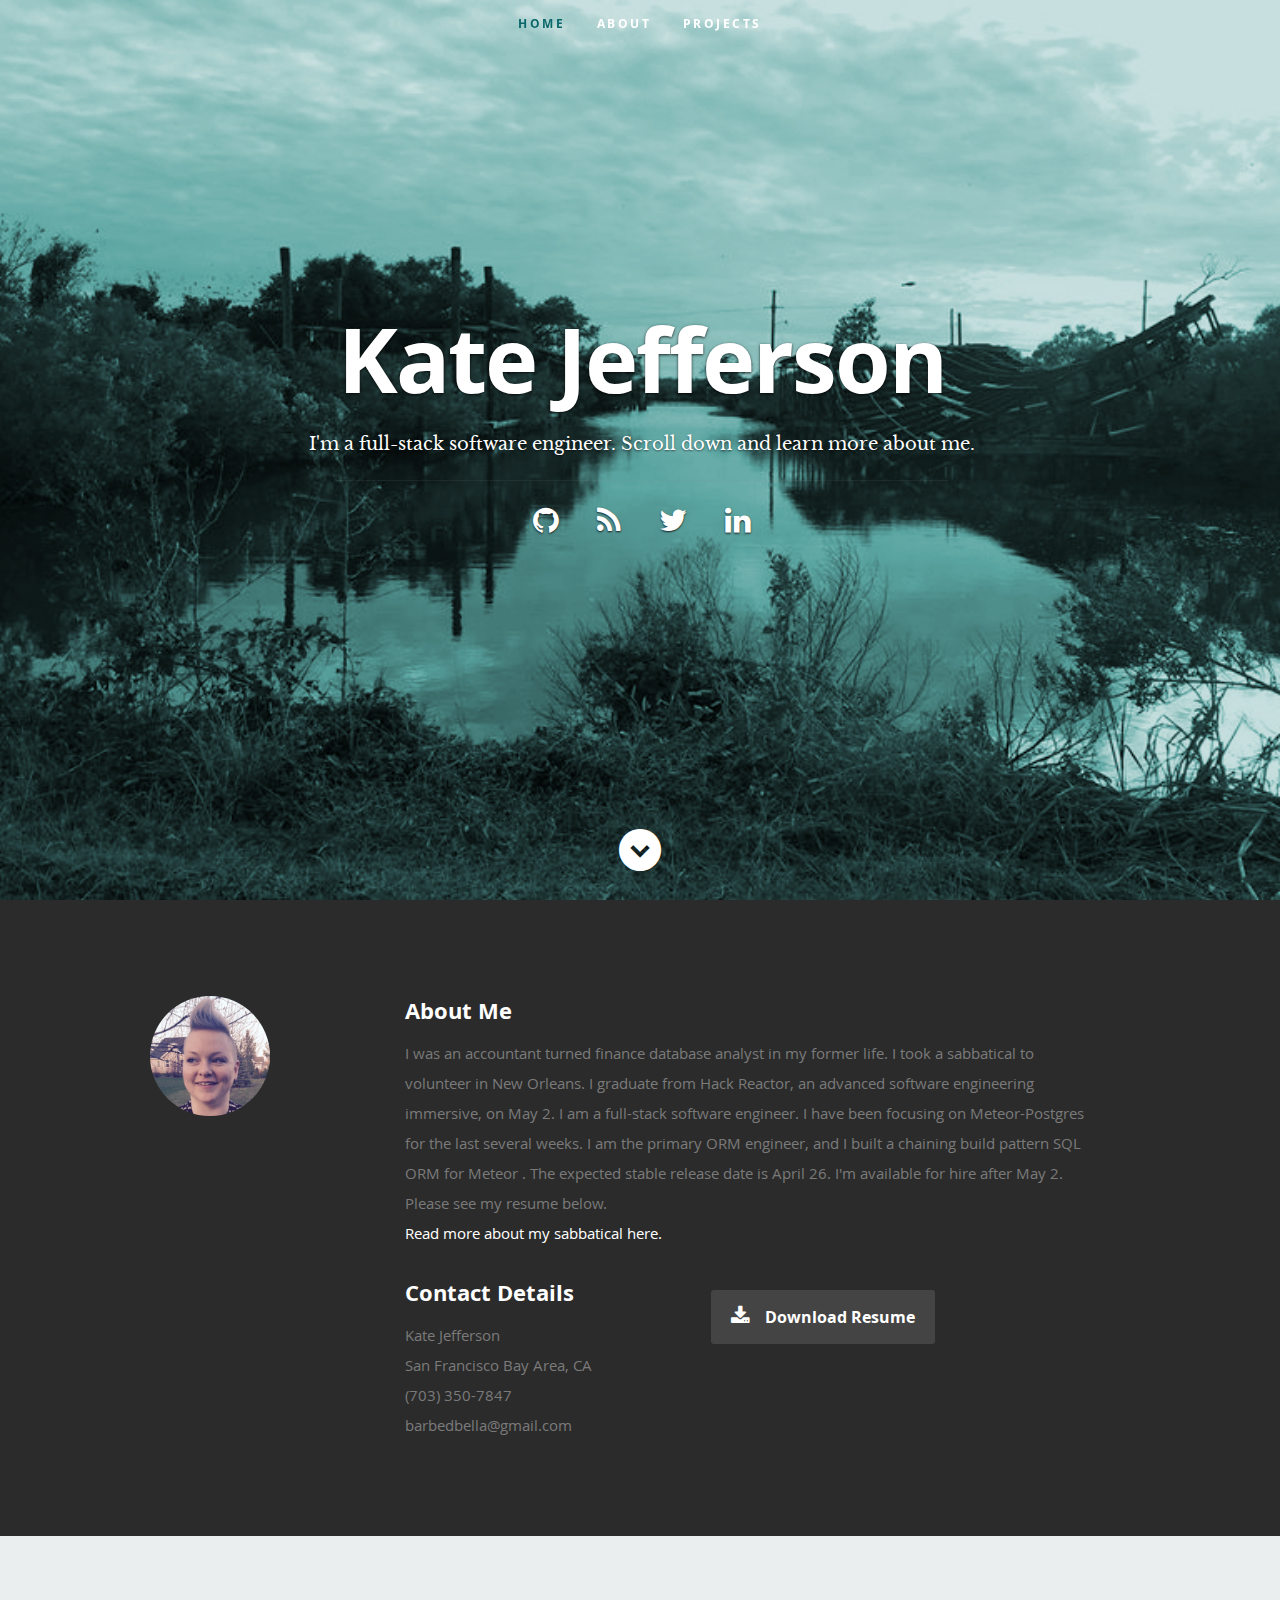
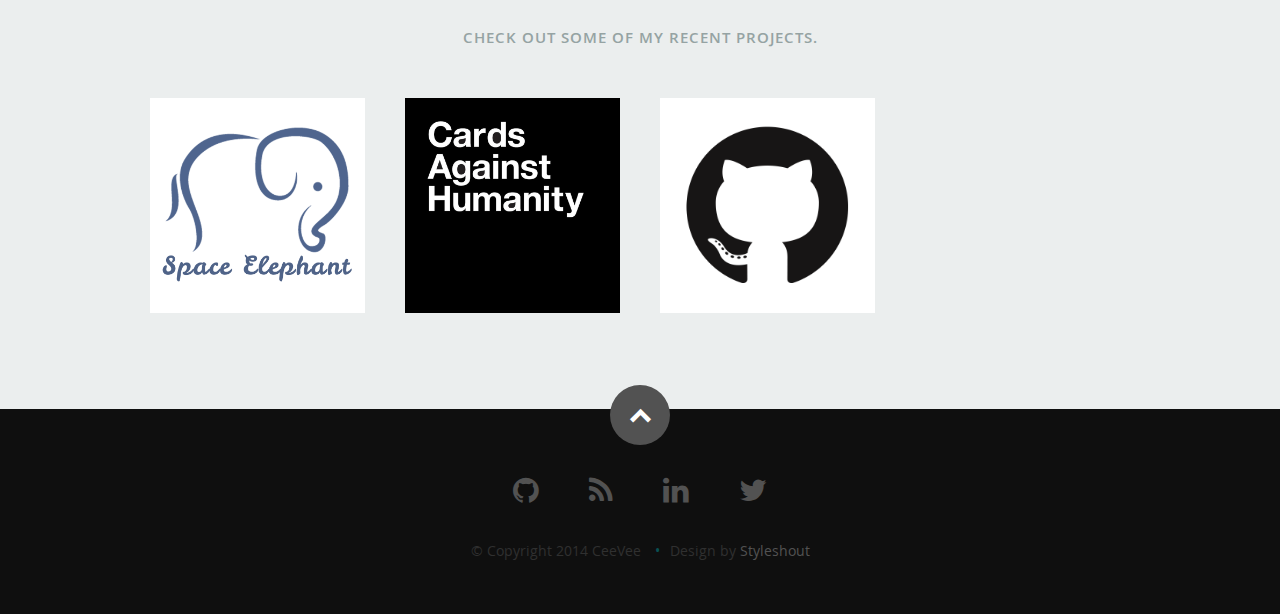
<file: index.html>
<!DOCTYPE html>
<!--[if lt IE 8 ]><html class="no-js ie ie7" lang="en"> <![endif]-->
<!--[if IE 8 ]><html class="no-js ie ie8" lang="en"> <![endif]-->
<!--[if (gte IE 8)|!(IE)]><!--><html class="no-js" lang="en"> <!--<![endif]-->
<head>

   <!--- Basic Page Needs
   ================================================== -->
   <meta charset="utf-8">
	<title>Kate Jefferson</title>
	<meta name="description" content="">
	<meta name="author" content="">

   <!-- Mobile Specific Metas
   ================================================== -->
	<meta name="viewport" content="width=device-width, initial-scale=1, maximum-scale=1">

	<!-- CSS
    ================================================== -->
   <link rel="stylesheet" href="public/css/default.css">
	<link rel="stylesheet" href="public/css/layout.css">
   <link rel="stylesheet" href="public/css/media-queries.css">
   <link rel="stylesheet" href="public/css/magnific-popup.css">

   <!-- Script
   ================================================== -->
	<script src="public/js/modernizr.js"></script>

   <!-- Favicons
	================================================== -->
	<link rel="shortcut icon" href="public/favicon2.ico" >

</head>

<body>

   <!-- Header
   ================================================== -->
   <header id="home">

      <nav id="nav-wrap">

         <a class="mobile-btn" href="#nav-wrap" title="Show navigation">Show navigation</a>
	      <a class="mobile-btn" href="#" title="Hide navigation">Hide navigation</a>

         <ul id="nav" class="nav">
            <li class="current"><a class="smoothscroll" href="#home">Home</a></li>
            <li><a class="smoothscroll" href="#about">About</a></li>
	         <!--<li><a class="smoothscroll" href="#resume">Resume</a></li>-->
            <li><a class="smoothscroll" href="#portfolio">Projects</a></li>
            <!--<li><a class="smoothscroll" href="#testimonials">Testimonials</a></li>-->
            <!--<li><a class="smoothscroll" href="#contact">Contact</a></li>-->
         </ul> <!-- end #nav -->

      </nav> <!-- end #nav-wrap -->

      <div class="row banner">
         <div class="banner-text">
            <h1 class="responsive-headline">Kate Jefferson</h1>
            <h3>I'm a full-stack software engineer. <a class="smoothscroll" href="#about">Scroll down</a>
            and learn more <a class="smoothscroll" href="#about">about me</a>.</h3>
            <hr />
            <ul class="social">
               <li><a href="http://github.com/barbbella" target="_blank"><i class="fa fa-github"></i></a></li>
               <li><a href="http://barbbellajs.com/" target="_blank"><i class="fa fa-rss"></i></a></li>
               <li><a href="http://www.twitter.com/barbbellajs" target="_blank"><i class="fa fa-twitter"></i></a></li>
               <li><a href="http://linkedin.com/in/barbbella" target="_blank"><i class="fa fa-linkedin"></i></a></li>
            </ul>
         </div>
      </div>

      <p class="scrolldown">
         <a class="smoothscroll" href="#about"><i class="icon-down-circle"></i></a>
      </p>

   </header> <!-- Header End -->


   <!-- About Section
   ================================================== -->
   <section id="about">

      <div class="row">

         <div class="three columns">

            <img class="profile-pic"  src="public/images/headshot.jpg" alt="" />

         </div>

         <div class="nine columns main-col">

            <h2>About Me</h2>

            <p>I was an accountant turned finance database analyst in my former life. I took a sabbatical to volunteer
               in New Orleans. I graduate from Hack Reactor, an advanced software engineering
               immersive, on May 2. I am a full-stack software engineer. I have been focusing on Meteor-Postgres for the
               last several weeks. I am the primary ORM engineer, and I built a chaining build pattern SQL ORM for Meteor
               . The expected stable release date is April 26. I'm available for hire after May 2. Please see my resume below.
               <br>
               <a href="https://barbbellajs.azurewebsites.net/reset/" target="_blank">Read more about my sabbatical here.</a>
            </p>

            <div class="row">

               <div class="columns contact-details">

                  <h2>Contact Details</h2>
                  <p class="address">
						   <span>Kate Jefferson</span><br><span>
                                 <!--1600 Amphitheatre Parkway<br>-->
						         San Francisco Bay Area, CA
                     </span><br>
						   <span>(703) 350-7847</span><br>
                     <span>barbedbella@gmail.com</span>
					   </p>

               </div>

               <div class="columns download">
                  <p>
                     <a href="https://drive.google.com/file/d/0B6ADMAcCdUq7T0ltNURHM2ZxTW8/view?usp=sharing" target="_blank" class="button"><i class="fa fa-download"></i>Download Resume</a>
                  </p>
               </div>

            </div> <!-- end row -->

         </div> <!-- end .main-col -->

      </div>

   </section> <!-- About Section End-->


   <!-- Resume Section
   <!--================================================== &ndash;&gt;-->
   <!--<section id="resume">-->

      <!--&lt;!&ndash; Education-->
      <!------------------------------------------------- &ndash;&gt;-->
      <!--<div class="row education">-->

         <!--<div class="three columns header-col">-->
            <!--<h1><span>Education</span></h1>-->
         <!--</div>-->

         <!--<div class="nine columns main-col">-->

            <!--<div class="row item">-->

               <!--<div class="twelve columns">-->

                  <!--<h3>University of Life</h3>-->
                  <!--<p class="info">Master in Graphic Design <span>&bull;</span> <em class="date">April 2007</em></p>-->

                  <!--<p>-->
                  <!--Lorem ipsum dolor sit amet, consectetuer adipiscing elit. Aenean commodo ligula eget dolor. Aenean massa.-->
                  <!--Cum sociis natoque penatibus et magnis dis parturient montes, nascetur ridiculus mus. Donec quam felis,-->
                  <!--ultricies nec, pellentesque eu, pretium quis, sem. Nulla consequat massa quis enim.-->
                  <!--Donec pede justo, fringilla vel, aliquet nec, vulputate eget, arcu. Nullam dictum felis eu pede mollis pretium.-->
                  <!--</p>-->

               <!--</div>-->

            <!--</div> &lt;!&ndash; item end &ndash;&gt;-->

            <!--<div class="row item">-->

               <!--<div class="twelve columns">-->

                  <!--<h3>School of Cool Designers</h3>-->
                  <!--<p class="info">B.A. Degree in Graphic Design <span>&bull;</span> <em class="date">March 2003</em></p>-->

                  <!--<p>-->
                  <!--This is Photoshop's version  of Lorem Ipsum. Proin gravida nibh vel velit auctor aliquet.-->
                  <!--Aenean sollicitudin, lorem quis bibendum auctor, nisi elit consequat ipsum, nec sagittis sem-->
                  <!--nibh id elit. Duis sed odio sit amet nibh vulputate cursus a sit amet mauris. Morbi accumsan-->
                  <!--ipsum velit. Nam nec tellus a odio tincidunt auctor a ornare odio. Sed non  mauris vitae erat-->
                  <!--</p>-->

               <!--</div>-->

            <!--</div> &lt;!&ndash; item end &ndash;&gt;-->

         <!--</div> &lt;!&ndash; main-col end &ndash;&gt;-->

      <!--</div> &lt;!&ndash; End Education &ndash;&gt;-->


      <!--&lt;!&ndash; Work-->
      <!------------------------------------------------- &ndash;&gt;-->
      <!--<div class="row work">-->

         <!--<div class="three columns header-col">-->
            <!--<h1><span>Work</span></h1>-->
         <!--</div>-->

         <!--<div class="nine columns main-col">-->

            <!--<div class="row item">-->

               <!--<div class="twelve columns">-->

                  <!--<h3>Awesome Design Studio</h3>-->
                  <!--<p class="info">Senior UX Designer <span>&bull;</span> <em class="date">March 2010 - Present</em></p>-->

                  <!--<p>-->
                  <!--Lorem ipsum dolor sit amet, consectetuer adipiscing elit. Aenean commodo ligula eget dolor. Aenean massa.-->
                  <!--Cum sociis natoque penatibus et magnis dis parturient montes, nascetur ridiculus mus. Donec quam felis,-->
                  <!--ultricies nec, pellentesque eu, pretium quis, sem. Nulla consequat massa quis enim.-->
                  <!--Donec pede justo, fringilla vel, aliquet nec, vulputate eget, arcu. Nullam dictum felis eu pede mollis pretium.-->
                  <!--</p>-->

               <!--</div>-->

            <!--</div> &lt;!&ndash; item end &ndash;&gt;-->

            <!--<div class="row item">-->

               <!--<div class="twelve columns">-->

                  <!--<h3>Super Cool Studio</h3>-->
                  <!--<p class="info">UX Designer <span>&bull;</span> <em class="date">March 2007 - February 2010</em></p>-->

                  <!--<p>-->
                  <!--This is Photoshop's version  of Lorem Ipsum. Proin gravida nibh vel velit auctor aliquet.-->
                  <!--Aenean sollicitudin, lorem quis bibendum auctor, nisi elit consequat ipsum, nec sagittis sem-->
                  <!--nibh id elit. Duis sed odio sit amet nibh vulputate cursus a sit amet mauris. Morbi accumsan-->
                  <!--ipsum velit. Nam nec tellus a odio tincidunt auctor a ornare odio. Sed non  mauris vitae erat-->
                  <!--</p>-->

               <!--</div>-->

            <!--</div> &lt;!&ndash; item end &ndash;&gt;-->

         <!--</div> &lt;!&ndash; main-col end &ndash;&gt;-->

      <!--</div> &lt;!&ndash; End Work &ndash;&gt;-->


      <!--&lt;!&ndash; Skills-->
      <!------------------------------------------------- &ndash;&gt;-->
      <!--<div class="row skill">-->

         <!--<div class="three columns header-col">-->
            <!--<h1><span>Skills</span></h1>-->
         <!--</div>-->

         <!--<div class="nine columns main-col">-->

            <!--<p>Sed ut perspiciatis unde omnis iste natus error sit voluptatem accusantium doloremque laudantium, totam rem aperiam,-->
            <!--eaque ipsa quae ab illo inventore veritatis et quasi architecto beatae vitae dicta sunt explicabo. Nemo enim ipsam-->
            <!--voluptatem quia voluptas sit aspernatur aut odit aut fugit, sed quia consequuntur magni dolores eos qui ratione-->
            <!--voluptatem sequi nesciunt.-->
            <!--</p>-->

				<!--<div class="bars">-->

				   <!--<ul class="skills">-->
					   <!--<li><span class="bar-expand photoshop"></span><em>Photoshop</em></li>-->
                  <!--<li><span class="bar-expand illustrator"></span><em>Illustrator</em></li>-->
						<!--<li><span class="bar-expand wordpress"></span><em>Wordpress</em></li>-->
						<!--<li><span class="bar-expand css"></span><em>CSS</em></li>-->
						<!--<li><span class="bar-expand html5"></span><em>HTML5</em></li>-->
                  <!--<li><span class="bar-expand jquery"></span><em>jQuery</em></li>-->
					<!--</ul>-->

				<!--</div>&lt;!&ndash; end skill-bars &ndash;&gt;-->

			<!--</div> &lt;!&ndash; main-col end &ndash;&gt;-->

      <!--</div> &lt;!&ndash; End skills &ndash;&gt;-->

   <!--</section> &lt;!&ndash; Resume Section End&ndash;&gt;-->


   <!-- Portfolio Section
   ================================================== -->
   <section id="portfolio">

      <div class="row">

         <div class="twelve columns collapsed">

            <h1>Check Out Some of My Recent Projects.</h1>

            <!-- portfolio-wrapper -->
            <div id="portfolio-wrapper" class="bgrid-quarters s-bgrid-thirds cf">

               <div class="columns portfolio-item">
                  <div class="item-wrap">

                     <a href="#modal-01" title="">
                        <img alt="" src="public/images/portfolio/elephant-large.png">
                        <div class="overlay">
                           <div class="portfolio-item-meta">
                              <h5>Space Elephant</h5>
                              <p>Primary ORM Engineer</p>
                           </div>
                        </div>
                        <div class="link-icon"><i class="icon-plus"></i></div>
                     </a>

                  </div>
               </div> <!-- item end -->

               <div class="columns portfolio-item">
                  <div class="item-wrap">

                     <a href="#modal-02" title="">
                        <img alt="" src="public/images/portfolio/cards.png">
                        <div class="overlay">
                           <div class="portfolio-item-meta">
          					      <h5>Whiskey & Cake</h5>
                              <p>Product Owner, Back-end Engineer</p>
          					   </div>
                        </div>
                        <div class="link-icon"><i class="icon-plus"></i></div>
                     </a>

                  </div>
          		</div> <!-- item end -->



               <div class="columns portfolio-item">
                  <div class="item-wrap">

                     <a href="#modal-03" title="">
                        <img alt="" src="public/images/portfolio/github.png">
                        <div class="overlay">
                           <div class="portfolio-item-meta">
          					      <h5>Git Insights</h5>
                              <p>Back-end Engineer</p>
          					   </div>
                        </div>
                        <div class="link-icon"><i class="icon-plus"></i></div>
                     </a>

                  </div>
          		</div> <!-- item end -->

               <!--<div class="columns portfolio-item">-->
                  <!--<div class="item-wrap">-->

                     <!--<a href="#modal-04" title="">-->
                        <!--<img alt="" src="images/portfolio/into-the-light.jpg">-->
                        <!--<div class="overlay">-->
                           <!--<div class="portfolio-item-meta">-->
          					      <!--<h5>Into The Light</h5>-->
                              <!--<p>Photography</p>-->
          					   <!--</div>-->
                        <!--</div>-->
                        <!--<div class="link-icon"><i class="icon-plus"></i></div>-->
                     <!--</a>-->

                  <!--</div>-->
          		<!--</div> &lt;!&ndash; item end &ndash;&gt;-->

               <!--<div class="columns portfolio-item">-->
                  <!--<div class="item-wrap">-->

                     <!--<a href="#modal-05" title="">-->
                        <!--<img alt="" src="images/portfolio/farmerboy.jpg">-->
                        <!--<div class="overlay">-->
                           <!--<div class="portfolio-item-meta">-->
          					      <!--<h5>Farmer Boy</h5>-->
                              <!--<p>Branding</p>-->
          					   <!--</div>-->
                        <!--</div>-->
                        <!--<div class="link-icon"><i class="icon-plus"></i></div>-->
                     <!--</a>-->

                  <!--</div>-->
          		<!--</div> &lt;!&ndash; item end &ndash;&gt;-->

               <!--<div class="columns portfolio-item">-->
                  <!--<div class="item-wrap">-->

                     <!--<a href="#modal-06" title="">-->
                        <!--<img alt="" src="images/portfolio/girl.jpg">-->
                        <!--<div class="overlay">-->
                           <!--<div class="portfolio-item-meta">-->
          					      <!--<h5>Girl</h5>-->
                              <!--<p>Photography</p>-->
          					   <!--</div>-->
                        <!--</div>-->
                        <!--<div class="link-icon"><i class="icon-plus"></i></div>-->
                     <!--</a>-->

                  <!--</div>-->
          		<!--</div> &lt;!&ndash; item end &ndash;&gt;-->

               <!--<div class="columns portfolio-item">-->
                  <!--<div class="item-wrap">-->

                     <!--<a href="#modal-07" title="">-->
                        <!--<img alt="" src="images/portfolio/origami.jpg">-->
                        <!--<div class="overlay">-->
                           <!--<div class="portfolio-item-meta">-->
          					      <!--<h5>Origami</h5>-->
                              <!--<p>Illustrration</p>-->
          					   <!--</div>-->
                        <!--</div>-->
                        <!--<div class="link-icon"><i class="icon-plus"></i></div>-->
                     <!--</a>-->

                  <!--</div>-->
          		<!--</div> &lt;!&ndash; item end &ndash;&gt;-->

               <!--<div class="columns portfolio-item">-->
                  <!--<div class="item-wrap">-->

                     <!--<a href="#modal-08" title="">-->
                        <!--<img alt="" src="images/portfolio/retrocam.jpg">-->
                        <!--<div class="overlay">-->
                           <!--<div class="portfolio-item-meta">-->
          					      <!--<h5>Retrocam</h5>-->
                              <!--<p>Web Development</p>-->
          					   <!--</div>-->
                        <!--</div>-->
                        <!--<div class="link-icon"><i class="icon-plus"></i></div>-->
                     <!--</a>-->

                  <!--</div>-->
          		<!--</div>  &lt;!&ndash; item end &ndash;&gt;-->

            <!--</div> &lt;!&ndash; portfolio-wrapper end &ndash;&gt;-->

         </div> <!-- twelve columns end -->


         <!-- Modal Popup
	      --------------------------------------------------------------- -->

         <div id="modal-01" class="popup-modal mfp-hide">

               <img class="scale-with-grid" src="public/images/portfolio/modals/m-elephant-large.png" alt="" />

               <div class="description-box">
                  <h4>Meteor-Postgres</h4>
                  <p>PostgreSQL ORM for Meteor.</p>
                  <span class="categories"><i class="fa fa-tag"></i>sql, meteor</span>
               </div>

               <div class="link-box">
                  <a href="http://www.meteorpostgres.com/" target="_blank">Website</a>
                  <a class="popup-modal-dismiss">Close</a>
               </div>

          </div><!-- modal-01 End -->


         <div id="modal-02" class="popup-modal mfp-hide">

		      <img class="scale-with-grid" src="public/images/portfolio/modals/m-cards.png" alt="" />

		      <div class="description-box">
			      <h4>Cards Against Humanity</h4>
			      <p>Based on the popular Kickstarter classic Cards Against Humanity, this app lets you play the original game with your friends remotely!</p>
               <span class="categories"><i class="fa fa-tag"></i>games, meteor</span>
		      </div>

            <div class="link-box">
               <a href="http://cardsagainstsobriety.azurewebsites.net/" target="_blank">Website</a>
		         <a class="popup-modal-dismiss">Close</a>
            </div>

	      </div><!-- modal-02 End -->


         <div id="modal-03" class="popup-modal mfp-hide">

		      <img class="scale-with-grid" src="public/images/portfolio/modals/m-github.png" alt="" />

		      <div class="description-box">
			      <h4>Git Insights</h4>
			      <p>Visualizer for Git statistics</p>
               <span class="categories"><i class="fa fa-tag"></i>d3, angular, firebase</span>
		      </div>

            <div class="link-box">
               <a href="http://gitinsights.herokuapp.com/" target="_blank">Website</a>
		         <a class="popup-modal-dismiss">Close</a>
            </div>

	      </div><!-- modal-03 End -->

         <!--<div id="modal-04" class="popup-modal mfp-hide">-->

		      <!--<img class="scale-with-grid" src="images/portfolio/modals/m-intothelight.jpg" alt="" />-->

		      <!--<div class="description-box">-->
			      <!--<h4>Into the Light</h4>-->
			      <!--<p>Proin gravida nibh vel velit auctor aliquet. Aenean sollicitudin, lorem quis bibendum auctor, nisi elit consequat ipsum, nec sagittis sem nibh id elit.</p>-->
               <!--<span class="categories"><i class="fa fa-tag"></i>Photography</span>-->
		      <!--</div>-->

            <!--<div class="link-box">-->
               <!--<a href="http://www.behance.net">Details</a>-->
		         <!--<a class="popup-modal-dismiss">Close</a>-->
            <!--</div>-->

	      <!--</div>&lt;!&ndash; modal-04 End &ndash;&gt;-->

         <!--<div id="modal-05" class="popup-modal mfp-hide">-->

		      <!--<img class="scale-with-grid" src="images/portfolio/modals/m-farmerboy.jpg" alt="" />-->

		      <!--<div class="description-box">-->
			      <!--<h4>Farmer Boy</h4>-->
			      <!--<p>Proin gravida nibh vel velit auctor aliquet. Aenean sollicitudin, lorem quis bibendum auctor, nisi elit consequat ipsum, nec sagittis sem nibh id elit.</p>-->
               <!--<span class="categories"><i class="fa fa-tag"></i>Branding, Webdesign</span>-->
		      <!--</div>-->

            <!--<div class="link-box">-->
               <!--<a href="http://www.behance.net">Details</a>-->
		         <!--<a class="popup-modal-dismiss">Close</a>-->
            <!--</div>-->

	      <!--</div>&lt;!&ndash; modal-05 End &ndash;&gt;-->

         <!--<div id="modal-06" class="popup-modal mfp-hide">-->

		      <!--<img class="scale-with-grid" src="images/portfolio/modals/m-girl.jpg" alt="" />-->

		      <!--<div class="description-box">-->
			      <!--<h4>Girl</h4>-->
			      <!--<p>Proin gravida nibh vel velit auctor aliquet. Aenean sollicitudin, lorem quis bibendum auctor, nisi elit consequat ipsum, nec sagittis sem nibh id elit.</p>-->
               <!--<span class="categories"><i class="fa fa-tag"></i>Photography</span>-->
		      <!--</div>-->

            <!--<div class="link-box">-->
               <!--<a href="http://www.behance.net">Details</a>-->
		         <!--<a class="popup-modal-dismiss">Close</a>-->
            <!--</div>-->

	      <!--</div>&lt;!&ndash; modal-06 End &ndash;&gt;-->

         <!--<div id="modal-07" class="popup-modal mfp-hide">-->

		      <!--<img class="scale-with-grid" src="images/portfolio/modals/m-origami.jpg" alt="" />-->

		      <!--<div class="description-box">-->
			      <!--<h4>Origami</h4>-->
			      <!--<p>Proin gravida nibh vel velit auctor aliquet. Aenean sollicitudin, lorem quis bibendum auctor, nisi elit consequat ipsum, nec sagittis sem nibh id elit.</p>-->
               <!--<span class="categories"><i class="fa fa-tag"></i>Branding, Illustration</span>-->
		      <!--</div>-->

            <!--<div class="link-box">-->
               <!--<a href="http://www.behance.net">Details</a>-->
		         <!--<a class="popup-modal-dismiss">Close</a>-->
            <!--</div>-->

	      <!--</div>&lt;!&ndash; modal-07 End &ndash;&gt;-->

         <!--<div id="modal-08" class="popup-modal mfp-hide">-->

		      <!--<img class="scale-with-grid" src="images/portfolio/modals/m-retrocam.jpg" alt="" />-->

		      <!--<div class="description-box">-->
			      <!--<h4>Retrocam</h4>-->
			      <!--<p>Proin gravida nibh vel velit auctor aliquet. Aenean sollicitudin, lorem quis bibendum auctor, nisi elit consequat ipsum, nec sagittis sem nibh id elit.</p>-->
               <!--<span class="categories"><i class="fa fa-tag"></i>Webdesign, Photography</span>-->
		      <!--</div>-->

            <!--<div class="link-box">-->
               <!--<a href="http://www.behance.net">Details</a>-->
		         <!--<a class="popup-modal-dismiss">Close</a>-->
            <!--</div>-->

	      <!--</div>&lt;!&ndash; modal-01 End &ndash;&gt;-->


      </div> <!-- row End -->

   </section> <!-- Portfolio Section End-->

   <!--&lt;!&ndash; Testimonials Section-->
   <!--================================================== &ndash;&gt;-->
   <!--<section id="testimonials">-->

      <!--<div class="text-container">-->

         <!--<div class="row">-->

            <!--<div class="two columns header-col">-->

               <!--<h1><span>Client Testimonials</span></h1>-->

            <!--</div>-->

            <!--<div class="ten columns flex-container">-->

               <!--<div class="flexslider">-->

                  <!--<ul class="slides">-->

                     <!--<li>-->
                        <!--<blockquote>-->
                           <!--<p>Your work is going to fill a large part of your life, and the only way to be truly satisfied is-->
                           <!--to do what you believe is great work. And the only way to do great work is to love what you do.-->
                           <!--If you haven't found it yet, keep looking. Don't settle. As with all matters of the heart, you'll know when you find it.-->
                           <!--</p>-->
                           <!--<cite>Steve Jobs</cite>-->
                        <!--</blockquote>-->
                     <!--</li> &lt;!&ndash; slide ends &ndash;&gt;-->

                     <!--<li>-->
                        <!--<blockquote>-->
                           <!--<p>This is Photoshop's version  of Lorem Ipsum. Proin gravida nibh vel velit auctor aliquet.-->
                           <!--Aenean sollicitudin, lorem quis bibendum auctor, nisi elit consequat ipsum, nec sagittis sem-->
                           <!--nibh id elit. Duis sed odio sit amet nibh vulputate cursus a sit amet mauris.-->
                           <!--</p>-->
                           <!--<cite>Mr. Adobe</cite>-->
                        <!--</blockquote>-->
                     <!--</li> &lt;!&ndash; slide ends &ndash;&gt;-->

                  <!--</ul>-->

               <!--</div> &lt;!&ndash; div.flexslider ends &ndash;&gt;-->

            <!--</div> &lt;!&ndash; div.flex-container ends &ndash;&gt;-->

         <!--</div> &lt;!&ndash; row ends &ndash;&gt;-->

       <!--</div>  &lt;!&ndash; text-container ends &ndash;&gt;-->

   <!--</section> &lt;!&ndash; Testimonials Section End&ndash;&gt;-->


   <!--&lt;!&ndash; Contact Section-->
   <!--================================================== &ndash;&gt;-->
   <!--<section id="contact">-->

         <!--<div class="row section-head">-->

            <!--<div class="two columns header-col">-->

               <!--<h1><span>Get In Touch.</span></h1>-->

            <!--</div>-->

            <!--<div class="ten columns">-->

                  <!--<p class="lead">Sed ut perspiciatis unde omnis iste natus error sit voluptatem accusantium doloremque laudantium, totam rem aperiam,-->
                  <!--eaque ipsa quae ab illo inventore veritatis et quasi architecto beatae vitae dicta sunt explicabo. Nemo enim ipsam-->
                  <!--voluptatem quia voluptas sit aspernatur aut odit aut fugit.-->
                  <!--</p>-->

            <!--</div>-->

         <!--</div>-->

         <!--<div class="row">-->

            <!--<div class="eight columns">-->

               <!--&lt;!&ndash; form &ndash;&gt;-->
               <!--<form action="" method="post" id="contactForm" name="contactForm">-->
					<!--<fieldset>-->

                  <!--<div>-->
						   <!--<label for="contactName">Name <span class="required">*</span></label>-->
						   <!--<input type="text" value="" size="35" id="contactName" name="contactName">-->
                  <!--</div>-->

                  <!--<div>-->
						   <!--<label for="contactEmail">Email <span class="required">*</span></label>-->
						   <!--<input type="text" value="" size="35" id="contactEmail" name="contactEmail">-->
                  <!--</div>-->

                  <!--<div>-->
						   <!--<label for="contactSubject">Subject</label>-->
						   <!--<input type="text" value="" size="35" id="contactSubject" name="contactSubject">-->
                  <!--</div>-->

                  <!--<div>-->
                     <!--<label for="contactMessage">Message <span class="required">*</span></label>-->
                     <!--<textarea cols="50" rows="15" id="contactMessage" name="contactMessage"></textarea>-->
                  <!--</div>-->

                  <!--<div>-->
                     <!--<button class="submit">Submit</button>-->
                     <!--<span id="image-loader">-->
                        <!--<img alt="" src="images/loader.gif">-->
                     <!--</span>-->
                  <!--</div>-->

					<!--</fieldset>-->
				   <!--</form> &lt;!&ndash; Form End &ndash;&gt;-->

               <!--&lt;!&ndash; contact-warning &ndash;&gt;-->
               <!--<div id="message-warning"> Error boy</div>-->
               <!--&lt;!&ndash; contact-success &ndash;&gt;-->
				   <!--<div id="message-success">-->
                  <!--<i class="fa fa-check"></i>Your message was sent, thank you!<br>-->
				   <!--</div>-->

            <!--</div>-->


            <!--<aside class="four columns footer-widgets">-->

               <!--<div class="widget widget_contact">-->

					   <!--<h4>Address and Phone</h4>-->
					   <!--<p class="address">-->
						   <!--Jonathan Doe<br>-->
						   <!--1600 Amphitheatre Parkway <br>-->
						   <!--Mountain View, CA 94043 US<br>-->
						   <!--<span>(123) 456-7890</span>-->
					   <!--</p>-->

				   <!--</div>-->

               <!--<div class="widget widget_tweets">-->

                  <!--<h4 class="widget-title">Latest Tweets</h4>-->

                  <!--<ul id="twitter">-->
                     <!--<li>-->
                        <!--<span>-->
                        <!--This is Photoshop's version  of Lorem Ipsum. Proin gravida nibh vel velit auctor aliquet.-->
                        <!--Aenean sollicitudin, lorem quis bibendum auctor, nisi elit consequat ipsum-->
                        <!--<a href="#">http://t.co/CGIrdxIlI3</a>-->
                        <!--</span>-->
                        <!--<b><a href="#">2 Days Ago</a></b>-->
                     <!--</li>-->
                     <!--<li>-->
                        <!--<span>-->
                        <!--Sed ut perspiciatis unde omnis iste natus error sit voluptatem accusantium doloremque laudantium, totam rem aperiam,-->
                        <!--eaque ipsa quae ab illo inventore veritatis et quasi-->
                        <!--<a href="#">http://t.co/CGIrdxIlI3</a>-->
                        <!--</span>-->
                        <!--<b><a href="#">3 Days Ago</a></b>-->
                     <!--</li>-->
                  <!--</ul>-->

		         <!--</div>-->

            <!--</aside>-->

      <!--</div>-->

   <!--</section> &lt;!&ndash; Contact Section End&ndash;&gt;-->


   <!-- footer
   ================================================== -->
   <footer>

      <div class="row">

         <div class="twelve columns">

            <ul class="social-links">
               <li><a href="http://github.com/barbbella" target="_blank"><i class="fa fa-github"></i></a></li>
               <li><a href="http://barbbellajs.com/" target="_blank"><i class="fa fa-rss"></i></a></li>
               <li><a href="http://linkedin.com/in/barbbella" target="_blank"><i class="fa fa-linkedin"></i></a></li>
               <li><a href="http://www.twitter.com/barbbellajs" target="_blank"><i class="fa fa-twitter"></i></a></li>
            </ul>

            <ul class="copyright">
               <li>&copy; Copyright 2014 CeeVee</li>
               <li>Design by <a title="Styleshout" href="http://www.styleshout.com/">Styleshout</a></li>   
            </ul>

         </div>

         <div id="go-top"><a class="smoothscroll" title="Back to Top" href="#home"><i class="icon-up-open"></i></a></div>

      </div>

   </footer> <!-- Footer End-->

   <!-- Java Script
   ================================================== -->
   <script src="http://ajax.googleapis.com/ajax/libs/jquery/1.10.2/jquery.min.js"></script>
   <script>window.jQuery || document.write('<script src="public/js/jquery-1.10.2.min.js"><\/script>')</script>
   <script type="text/javascript" src="public/js/jquery-migrate-1.2.1.min.js"></script>

   <script src="public/js/jquery.flexslider.js"></script>
   <script src="public/js/waypoints.js"></script>
   <script src="public/js/jquery.fittext.js"></script>
   <script src="public/js/magnific-popup.js"></script>
   <script src="public/js/init.js"></script>

</body>

</html>
</file>
<file: public/css/default.css>
/*
=====================================================================
*   Ceevee v1.0 Default Stylesheet
*   url: styleshout.com
*   03-17-2014
=====================================================================

TOC:
a. Webfonts and Icon fonts
b. Reset
c. Default Styles
   1. Basic
   2. Typography
   3. Links
   4. Images
   5. Buttons
   6. Forms
d. Grid
e. Others
   1. Clearing
   2. Misc

=====================================================================  */

/* ------------------------------------------------------------------ */
/* a. Webfonts and Icon fonts
 ------------------------------------------------------------------ */

@import url("fonts.css");
@import url("fontello/css/fontello.css");
@import url("font-awesome/css/font-awesome.min.css");

/* ------------------------------------------------------------------
/* b. Reset
      Adapted from:
      Normalize.css - https://github.com/necolas/normalize.css/
      HTML5 Doctor Reset - html5doctor.com/html-5-reset-stylesheet/
/* ------------------------------------------------------------------ */

html, body, div, span, object, iframe,
h1, h2, h3, h4, h5, h6, p, blockquote, pre,
abbr, address, cite, code,
del, dfn, em, img, ins, kbd, q, samp,
small, strong, sub, sup, var,
b, i,
dl, dt, dd, ol, ul, li,
fieldset, form, label, legend,
table, caption, tbody, tfoot, thead, tr, th, td,
article, aside, canvas, details, figcaption, figure,
footer, header, hgroup, menu, nav, section, summary,
time, mark, audio, video {
   margin: 0;
   padding: 0;
   border: 0;
   outline: 0;
   font-size: 100%;
   vertical-align: baseline;
   background: transparent;
}

article,aside,details,figcaption,figure,
footer,header,hgroup,menu,nav,section {
   display: block;
}

audio,
canvas,
video {
   display: inline-block;
}

audio:not([controls]) {
   display: none;
   height: 0;
}

[hidden] { display: none; }

code, kbd, pre, samp {
   font-family: monospace, serif;
   font-size: 1em;
}

pre {
   white-space: pre;
   white-space: pre-wrap;
   word-wrap: break-word;
}

blockquote, q { quotes: &#8220 &#8220; }

blockquote:before, blockquote:after,
q:before, q:after {
   content: '';
   content: none;
}

ins {
   background-color: #ff9;
   color: #000;
   text-decoration: none;
}

mark {
   background-color: #A7F4F6;
   color: #555;
}

del { text-decoration: line-through; }

abbr[title], dfn[title] {
   border-bottom: 1px dotted;
   cursor: help;
}

table {
   border-collapse: collapse;
   border-spacing: 0;
}


/* ------------------------------------------------------------------ */
/* c. Default and Basic Styles
      Adapted from:
      Skeleton CSS Framework - http://www.getskeleton.com/
      Typeplate Typographic Starter Kit - http://typeplate.com/
/* ------------------------------------------------------------------ */

/*  1. Basic  ------------------------------------------------------- */

*,
*:before,
*:after {
   -moz-box-sizing: border-box;
   -webkit-box-sizing: border-box;
   box-sizing: border-box;
}

html {
   font-size: 62.5%;
   -webkit-font-smoothing: antialiased;
}

body {
   background: #fff;
   font-family: 'opensans-regular', sans-serif;
   font-weight: normal;
   font-size: 15px;
   line-height: 30px;
	color: #838C95;

   -webkit-font-smoothing: antialiased; /* Fix for webkit rendering */
	-webkit-text-size-adjust: 100%;
}

/*  2. Typography
       Vertical rhythm with leading derived from 6
--------------------------------------------------------------------- */

h1, h2, h3, h4, h5, h6 {
   color: #313131;
	font-family: 'opensans-bold', sans-serif;
   font-weight: normal;
}
h1 a, h2 a, h3 a, h4 a, h5 a, h6 a { font-weight: inherit; }
h1 { font-size: 38px; line-height: 42px; margin-bottom: 12px; letter-spacing: -1px; }
h2 { font-size: 28px; line-height: 36px; margin-bottom: 6px; }
h3 { font-size: 22px; line-height: 30px; margin-bottom: 12px; }
h4 { font-size: 20px; line-height: 30px; margin-bottom: 6px; }
h5 { font-size: 18px; line-height: 30px; }
h6 { font-size: 14px; line-height: 30px; }
.subheader { }

p { margin: 0 0 30px 0; }
p img { margin: 0; }
p.lead {
   font: 19px/36px 'opensans-light', sans-serif;
   margin-bottom: 18px;
}

/* for 'em' and 'strong' tags, font-size and line-height should be same with
the body tag due to rendering problems in some browsers */
em { font: 15px/30px 'opensans-italic', sans-serif; }
strong, b { font: 15px/30px 'opensans-bold', sans-serif; }
small { font-size: 11px; line-height: inherit; }

/*	Blockquotes */
blockquote {
   margin: 30px 0px;
   padding-left: 40px;
   position: relative;
}
blockquote:before {
   content: "\201C";
   opacity: 0.45;
   font-size: 80px;
   line-height: 0px;
   margin: 0;
   font-family: arial, sans-serif;

   position: absolute;
   top:  30px;
	left: 0;
}
blockquote p {
   font-family: 'librebaskerville-italic', serif;
   padding: 0;
   font-size: 18px;
   line-height: 36px;
}
blockquote cite {
   display: block;
   font-size: 12px;
   font-style: normal;
   line-height: 18px;
}
blockquote cite:before { content: "\2014 \0020"; }
blockquote cite a,
blockquote cite a:visited { color: #8B9798; border: none }

/* ---------------------------------------------------------------------
/*  Pull Quotes Markup
/*
    <aside class="pull-quote">
		<blockquote>
			<p></p>
		</blockquote>
	 </aside>
/*
/* --------------------------------------------------------------------- */
.pull-quote {
   position: relative;
	padding: 18px 30px 18px 0px;
}
.pull-quote:before,
.pull-quote:after {
	height: 1em;
	opacity: 0.45;
	position: absolute;
	font-size: 80px;
   font-family: Arial, Sans-Serif;
}
.pull-quote:before {
	content: "\201C";
	top:  33px;
	left: 0;
}
.pull-quote:after {
	content: '\201D';
	bottom: -33px;
	right: 0;
}
.pull-quote blockquote {
   margin: 0;
}
.pull-quote blockquote:before {
   content: none;
}

/* Abbreviations */
abbr {
   font-family: 'opensans-bold', sans-serif;
	font-variant: small-caps;
	text-transform: lowercase;
   letter-spacing: .5px;
	color: gray;
}
abbr:hover { cursor: help; }

/* drop cap */
.drop-cap:first-letter {
	float: left;
	margin: 0;
	padding: 14px 6px 0 0;
	font-size: 84px;
	font-family: /* Copperplate */ 'opensans-bold', sans-serif;
   line-height: 60px;
	text-indent: 0;
	background: transparent;
	color: inherit;
}

hr { border: solid #E3E3E3; border-width: 1px 0 0; clear: both; margin: 11px 0 30px; height: 0; }


/*  3. Links  ------------------------------------------------------- */

a, a:visited {
   text-decoration: none;
   outline: 0;
   color: #11ABB0;

   -webkit-transition: color .3s ease-in-out;
   -moz-transition: color .3s ease-in-out;
   -o-transition: color .3s ease-in-out;
   transition: color .3s ease-in-out;
}
a:hover, a:focus { color: #313131; }
p a, p a:visited { line-height: inherit; }


/*  4. List  --------------------------------------------------------- */

ul, ol { margin-bottom: 24px; margin-top: 12px; }
ul { list-style: none outside; }
ol { list-style: decimal; }
ol, ul.square, ul.circle, ul.disc { margin-left: 30px; }
ul.square { list-style: square outside; }
ul.circle { list-style: circle outside; }
ul.disc { list-style: disc outside; }
ul ul, ul ol,
ol ol, ol ul { margin: 6px 0 6px 30px; }
ul ul li, ul ol li,
ol ol li, ol ul li { margin-bottom: 6px; }
li { line-height: 18px; margin-bottom: 12px; }
ul.large li { }
li p { }

/* ---------------------------------------------------------------------
/*  Stats Tab Markup

    <ul class="stats-tabs">
		<li><a href="#">[value]<b>[name]</b></a></li>
	 </ul>

    Extend this object into your markup.
/*
/* --------------------------------------------------------------------- */
.stats-tabs {
   padding: 0;
   margin: 24px 0;
}
.stats-tabs li {
	display: inline-block;
	margin: 0 10px 18px 0;
	padding: 0 10px 0 0;
	border-right: 1px solid #ccc;
}
.stats-tabs li:last-child {
	margin: 0;
	padding: 0;
	border: none;
}
.stats-tabs li a {
	display: inline-block;
	font-size: 22px;
	font-family: 'opensans-bold', sans-serif;
   border: none;
   color: #313131;
}
.stats-tabs li a:hover {
   color:#11ABB0;
}
.stats-tabs li a b {
	display: block;
	margin: 6px 0 0 0;
	font-size: 13px;
	font-family: 'opensans-regular', sans-serif;
   color: #8B9798;
}

/* definition list */
dl { margin: 12px 0; }
dt { margin: 0; color:#11ABB0; }
dd { margin: 0 0 0 20px; }

/* Lining Definition Style Markup */
.lining dt,
.lining dd {
	display: inline;
	margin: 0;
}
.lining dt + dt:before,
.lining dd + dt:before {
	content: "\A";
	white-space: pre;
}
.lining dd + dd:before {
	content: ", ";
}
.lining dd:before {
	content: ": ";
	margin-left: -0.2em;
}

/* Dictionary Definition Style Markup */
.dictionary-style dt {
	display: inline;
	counter-reset: definitions;
}
.dictionary-style dt + dt:before {
	content: ", ";
	margin-left: -0.2em;
}
.dictionary-style dd {
	display: block;
	counter-increment: definitions;
}
.dictionary-style dd:before {
	content: counter(definitions, decimal) ". ";
}

/* Pagination */
.pagination {
   margin: 36px auto;
   text-align: center;
}
.pagination ul li {
   display: inline-block;
   margin: 0;
   padding: 0;
}
.pagination .page-numbers {
   font: 15px/18px 'opensans-bold', sans-serif;
   display: inline-block;
   padding: 6px 10px;
   margin-right: 3px;
   margin-bottom: 6px;
	color: #6E757C;
	background-color: #E6E8EB;

	-webkit-transition: all 200ms ease-in-out;
	-moz-transition: all 200ms ease-in-out;
	-o-transition: all 200ms ease-in-out;
	-ms-transition: all 200ms ease-in-out;
	transition: all 200ms ease-in-out;

   -moz-border-radius: 3px;
   -webkit-border-radius: 3px;
   -khtml-border-radius: 3px;
	border-radius: 3px;
}
.pagination .page-numbers:hover {
   background: #838A91;
   color: #fff;
}
.pagination .current,
.pagination .current:hover {
   background-color: #11ABB0;
   color: #fff;
}
.pagination .inactive,
.pagination .inactive:hover {
   background-color: #E6E8EB;
	color: #A9ADB2;
}
.pagination .prev, .pagination .next {}

/*  5. Images  --------------------------------------------------------- */

img {
   max-width: 100%;
   height: auto;
}
img.pull-right { margin: 12px 0px 0px 18px; }
img.pull-left { margin: 12px 18px 0px 0px; }

/*  6. Buttons  --------------------------------------------------------- */

.button,
.button:visited,
button,
input[type="submit"],
input[type="reset"],
input[type="button"] {
   font: 16px/30px 'opensans-bold', sans-serif;
   background: #11ABB0;
   display: inline-block;
	text-decoration: none;
   letter-spacing: 0;
   color: #fff;
	padding: 12px 20px;
	margin-bottom: 18px;
   border: none;
   cursor: pointer;
   height: auto;

   -webkit-transition: all .2s ease-in-out;
	-moz-transition: all .2s ease-in-out;
	-o-transition: all .2s ease-in-out;
	-ms-transition: all .2s ease-in-out;
	transition: all .2s ease-in-out;

   -moz-border-radius: 3px;
   -webkit-border-radius: 3px;
   -khtml-border-radius: 3px;
   border-radius: 3px;
}

.button:hover,
button:hover,
input[type="submit"]:hover,
input[type="reset"]:hover,
input[type="button"]:hover {
   background: #3d4145;
   color: #fff;
}

.button:active,
button:active,
input[type="submit"]:active,
input[type="reset"]:active,
input[type="button"]:active {
   background: #3d4145;
   color: #fff;
}

.button.full-width,
button.full-width,
input[type="submit"].full-width,
input[type="reset"].full-width,
input[type="button"].full-width {
	width: 100%;
	padding-left: 0 !important;
	padding-right: 0 !important;
	text-align: center;
}

/* Fix for odd Mozilla border & padding issues */
button::-moz-focus-inner,
input::-moz-focus-inner {
    border: 0;
    padding: 0;
}


/*  7. Forms  --------------------------------------------------------- */

form { margin-bottom: 24px; }
fieldset { margin-bottom: 24px; }

input[type="text"],
input[type="password"],
input[type="email"],
textarea,
select {
   display: block;
   padding: 18px 15px;
   margin: 0 0 24px 0;
   border: 0;
   outline: none;
   vertical-align: middle;
   min-width: 225px;
	max-width: 100%;
   font-size: 15px;
   line-height: 24px;
	color: #647373;
	background: #D3D9D9;

}

/* select { padding: 0;
   width: 220px;
   } */

input[type="text"]:focus,
input[type="password"]:focus,
input[type="email"]:focus,
textarea:focus {
   color: #B3B7BC;
	background-color: #3d4145;
}

textarea { min-height: 220px; }

label,
legend {
   font: 16px/24px 'opensans-bold', sans-serif;
	margin: 12px 0;
   color: #3d4145;
   display: block;
}
label span,
legend span {
	color: #8B9798;
   font: 14px/24px 'opensans-regular', sans-serif;
}

input[type="checkbox"],
input[type="radio"] {
    font-size: 15px;
    color: #737373;
}

input[type="checkbox"] { display: inline; }

/* ------------------------------------------------------------------ */
/* d. Grid
---------------------------------------------------------------------
   gutter = 40px.
/* ------------------------------------------------------------------ */

/* default
--------------------------------------------------------------- */
.row {
   width: 96%;
   max-width: 1020px;
   margin: 0 auto;
}
/* fixed width for IE8 */
.ie .row { width: 1000px ; }

.narrow .row { max-width: 980px; }

.row .row { width: auto; max-width: none; margin: 0 -20px; }

/* row clearing */
.row:before,
.row:after {
    content: " ";
    display: table;
}
.row:after {
    clear: both;
}

.column, .columns {
   position: relative;
   padding: 0 20px;
   min-height: 1px;
   float: left;
}
.column.centered, .columns.centered  {
    float: none;
    margin: 0 auto;
}

/* removed gutters */
.row.collapsed > .column,
.row.collapsed > .columns,
.column.collapsed, .columns.collapsed  { padding: 0; }

[class*="column"] + [class*="column"]:last-child { float: right; }
[class*="column"] + [class*="column"].end { float: right; }

/* column widths */
.row .one         { width: 8.33333%; }
.row .two         { width: 16.66667%; }
.row .three       { width: 25%; }
.row .four        { width: 33.33333%; }
.row .five        { width: 41.66667%; }
.row .six         { width: 50%; }
.row .seven       { width: 58.33333%; }
.row .eight       { width: 66.66667%; }
.row .nine        { width: 75%; }
.row .ten         { width: 83.33333%; }
.row .eleven      { width: 91.66667%; }
.row .twelve      { width: 100%; }

/* Offsets */
.row .offset-1    { margin-left: 8.33333%; }
.row .offset-2    { margin-left: 16.66667%; }
.row .offset-3    { margin-left: 25%; }
.row .offset-4    { margin-left: 33.33333%; }
.row .offset-5    { margin-left: 41.66667%; }
.row .offset-6    { margin-left: 50%; }
.row .offset-7    { margin-left: 58.33333%; }
.row .offset-8    { margin-left: 66.66667%; }
.row .offset-9    { margin-left: 75%; }
.row .offset-10   { margin-left: 83.33333%; }
.row .offset-11   { margin-left: 91.66667%; }

/* Push/Pull */
.row .push-1      { left: 8.33333%; }
.row .pull-1      { right: 8.33333%; }
.row .push-2      { left: 16.66667%; 	}
.row .pull-2      { right: 16.66667%; }
.row .push-3      { left: 25%; }
.row .pull-3      { right: 25%;	}
.row .push-4      { left: 33.33333%; }
.row .pull-4      { right: 33.33333%; }
.row .push-5      { left: 41.66667%; }
.row .pull-5      { right: 41.66667%; }
.row .push-6      { left: 50%; }
.row .pull-6      { right: 50%; }
.row .push-7      { left: 58.33333%; }
.row .pull-7      { right: 58.33333%; }
.row .push-8      { left: 66.66667%; 	}
.row .pull-8      { right: 66.66667%; }
.row .push-9      { left: 75%; }
.row .pull-9      { right: 75%; }
.row .push-10     { left: 83.33333%; }
.row .pull-10     { right: 83.33333%; }
.row .push-11     { left: 91.66667%; }
.row .pull-11     { right: 91.66667%; }

/* block grids
--------------------------------------------------------------------- */
.bgrid-sixths [class*="column"]   { width: 16.66667%; }
.bgrid-quarters [class*="column"] { width: 25%; }
.bgrid-thirds [class*="column"]   { width: 33.33333%; }
.bgrid-halves [class*="column"]   { width: 50%; }

[class*="bgrid"] [class*="column"] + [class*="column"]:last-child { float: left; }

/* Left clearing for block grid columns - columns that changes width in
different screen sizes. Allows columns with different heights to align
properly.
--------------------------------------------------------------------- */
.first { clear: left; }   /* first column in default screen */
.s-first { clear: none; } /* first column in smaller screens */

/* smaller screens
--------------------------------------------------------------- */
@media only screen and (max-width: 900px) {

   /* block grids on small screens */
   .s-bgrid-sixths [class*="column"]   { width: 16.66667%; }
   .s-bgrid-quarters [class*="column"] { width: 25%; }
   .s-bgrid-thirds [class*="column"]   { width: 33.33333%; }
   .s-bgrid-halves [class*="column"]   { width: 50%; }

   /* block grids left clearing */
   .first { clear: none; }
   .s-first { clear: left; }

}

/* mobile wide/smaller tablets
--------------------------------------------------------------- */
@media only screen and (max-width: 767px) {

   .row {
	   width: 460px;
	   margin: 0 auto;
      padding: 0;
	}
   .column, .columns {
	   width: auto !important;
	   float: none;
	   margin-left: 0;
	   margin-right: 0;
      padding: 0 30px;
   }
   .row .row { width: auto; max-width: none; margin: 0 -30px; }

   [class*="column"] + [class*="column"]:last-child { float: none; }
   [class*="bgrid"] [class*="column"] + [class*="column"]:last-child { float: none; }

   /* Offsets */
   .row .offset-1    { margin-left: 0%; }
   .row .offset-2    { margin-left: 0%; }
   .row .offset-3    { margin-left: 0%; }
   .row .offset-4    { margin-left: 0%; }
   .row .offset-5    { margin-left: 0%; }
   .row .offset-6    { margin-left: 0%; }
   .row .offset-7    { margin-left: 0%; }
   .row .offset-8    { margin-left: 0%; }
   .row .offset-9    { margin-left: 0%; }
   .row .offset-10   { margin-left: 0%; }
   .row .offset-11   { margin-left: 0%; }
}

/* mobile narrow
--------------------------------------------------------------- */
@media only screen and (max-width: 460px) {

   .row { width: auto; }

}

/* larger screens
--------------------------------------------------------------- */
@media screen and (min-width: 1200px) {

   .wide .row { max-width: 1180px; }

}

/* ------------------------------------------------------------------ */
/* e. Others
/* ------------------------------------------------------------------ */

/*  1. Clearing
    (http://nicolasgallagher.com/micro-clearfix-hack/
--------------------------------------------------------------------- */

.cf:before,
.cf:after {
    content: " ";
    display: table;
}
.cf:after {
    clear: both;
}

/*  2. Misc -------------------------------------------------------- */

.remove-bottom { margin-bottom: 0 !important; }
.half-bottom { margin-bottom: 12px !important; }
.add-bottom { margin-bottom: 24px !important; }
.no-border { border: none; }

.text-center  { text-align: center !important; }
.text-left    { text-align: left !important; }
.text-right   { text-align: right !important; }
.pull-left    { float: left !important; }
.pull-right   { float: right !important; }
.align-center {
	margin-left: auto !important;
	margin-right: auto !important;
	text-align: center !important;
}
</file>
<file: public/css/layout.css>
/*
=====================================================================
*   Ceevee v1.0 Layout Stylesheet
*   url: styleshout.com
*   03-18-2014
=====================================================================

   TOC:
   a. General Styles
   b. Header Styles
   c. About Section
   d. Resume Section
   e. Portfolio Section
   f. Call To Action Section
   g. Testimonials Section
   h. Contact Section
   i. Footer

===================================================================== */

/* ------------------------------------------------------------------ */
/* a. General Styles
/* ------------------------------------------------------------------ */

body { background: #0f0f0f; }

/* ------------------------------------------------------------------ */
/* b. Header Styles
/* ------------------------------------------------------------------ */

header {
   position: relative;
   height: 800px;
   min-height: 500px;
   width: 100%;
   background: #161415 url(../images/delacroix_island.jpg) no-repeat top center;
   background-size: cover !important;
	-webkit-background-size: cover !important;
   text-align: center;
   overflow: hidden;
}

/* vertically center banner section */
header:before {
   content: '';
   display: inline-block;
   vertical-align: middle;
   height: 100%;
}
header .banner {
   display: inline-block;
   vertical-align: middle;
   margin: 0 auto;
   width: 85%;
   padding-bottom: 30px;s
   text-align: center;
}

header .banner-text { width: 100%; }
header .banner-text h1 {
   font: 90px/1.1em 'opensans-bold', sans-serif;
   color: #fff;
   letter-spacing: -2px;
   margin: 0 auto 18px auto;
   text-shadow: 0px 1px 3px rgba(0, 0, 0, .8);
}
header .banner-text h3 {
   font: 18px/1.9em 'librebaskerville-regular', serif;
   color: #fff;
   margin: 0 auto;
   width: 70%;
   text-shadow: 0px 1px 2px rgba(0, 0, 0, .5);
}
header .banner-text h3 span,
header .banner-text h3 a {
   color: #fff;
}
header .banner-text hr {
   width: 60%;
   margin: 18px auto 24px auto;
   border-color: #2F2D2E;
   border-color: rgba(150, 150, 150, .1);
}

/* header social links */
header .social {
   margin: 24px 0;
   padding: 0;
   font-size: 30px;
   text-shadow: 0px 1px 2px rgba(0, 0, 0, .8);
}
header .social li {
   display: inline-block;
   margin: 0 15px;
   padding: 0;
}
header .social li a { color: #fff; }
header .social li a:hover { color: #CC5200; }

/* scrolldown link */
header .scrolldown a {
   position: absolute;
   bottom: 30px;
   left: 50%;
   margin-left: -29px;
   color: #fff;
   display: block;
   height: 42px;
   width: 42px;
   font-size: 42px;
   line-height: 42px;
   color: #fff;
   border-radius: 100%;

   -webkit-transition: all .3s ease-in-out;
   -moz-transition: all .3s ease-in-out;
   -o-transition: all .3s ease-in-out;
   transition: all .3s ease-in-out;
}
header .scrolldown a:hover { color: #CC5200; }

/* primary navigation
--------------------------------------------------------------------- */
#nav-wrap ul, #nav-wrap li, #nav-wrap a {
	 margin: 0;
	 padding: 0;
	 border: none;
	 outline: none;
}

/* nav-wrap */
#nav-wrap {
   font: 12px 'opensans-bold', sans-serif;
   width: 100%;
   text-transform: uppercase;
   letter-spacing: 2.5px;
   margin: 0 auto;
   z-index: 100;
   position: fixed;
   left: 0;
   top: 0;
}
.opaque { background-color: #333; }

/* hide toggle button */
#nav-wrap > a.mobile-btn { display: none; }

ul#nav {
   min-height: 48px;
   width: auto;

   /* center align the menu */
   text-align: center;
}
ul#nav li {
   position: relative;
   list-style: none;
   height: 48px;
   display: inline-block;
}

/* Links */
ul#nav li a {

/* 8px padding top + 8px padding bottom + 32px line-height = 48px */

   display: inline-block;
   padding: 8px 13px;
   line-height: 32px;
	text-decoration: none;
   text-align: left;
   color: #fff;

	-webkit-transition: color .2s ease-in-out;
	-moz-transition: color .2s ease-in-out;
	-o-transition: color .2s ease-in-out;
	-ms-transition: color .2s ease-in-out;
	transition: color .2s ease-in-out;
}

ul#nav li a:active { background-color: transparent !important; }
ul#nav li.current a { color: #0a676a; }


/* ------------------------------------------------------------------ */
/* c. About Section
/* ------------------------------------------------------------------ */

#about {
   background: #2B2B2B;
   padding-top: 96px;
   padding-bottom: 66px;
   overflow: hidden;
}

#about a, #about a:visited  { color: #fff; }
#about a:hover, #about a:focus { color: #CC5200; }

#about h2 {
   font: 22px/30px 'opensans-bold', sans-serif;
   color: #fff;
   margin-bottom: 12px;
}
#about p {
   line-height: 30px;
   color: #7A7A7A;
}
#about .profile-pic {
   position: relative;
   width: 120px;
   height: 120px;
   border-radius: 100%;
}
#about .contact-details { width: 41.66667%; }
#about .download {
   width: 58.33333%;
   padding-top: 6px;
}
#about .main-col { padding-right: 5%; }
#about .download .button {
   margin-top: 6px;
   background: #444;
}
#about .download .button:hover {
   background: #fff;
   color: #2B2B2B;
}
#about .download .button i {
   margin-right: 15px;
   font-size: 20px;
}


/* ------------------------------------------------------------------ */
/* d. Resume Section
/* ------------------------------------------------------------------ */

#resume {
   background: #fff;
   padding-top: 90px;
   padding-bottom: 72px;
   overflow: hidden;
}

#resume a, #resume a:visited  { color: #CC5200; }
#resume a:hover, #resume a:focus { color: #313131; }

#resume h1 {
   font: 18px/24px 'opensans-bold', sans-serif;
   text-transform: uppercase;
   letter-spacing: 1px;
}
#resume h1 span {
   border-bottom: 3px solid #CC5200;
   padding-bottom: 6px;
}
#resume h3 {
   font: 25px/30px 'opensans-bold', sans-serif;
}

#resume .header-col { padding-top: 9px; }
#resume .main-col { padding-right: 10%; }

.education, .work {
   margin-bottom: 48px;
   padding-bottom: 24px;
   border-bottom: 1px solid #E8E8E8;
}
#resume .info {
   font: 16px/24px 'librebaskerville-italic', serif;
   color: #6E7881;
   margin-bottom: 18px;
   margin-top: 9px;
}
#resume .info span {
   margin-right: 5px;
   margin-left: 5px;
}
#resume .date {
   font: 15px/24px 'opensans-regular', sans-serif;
   margin-top: 6px;
}

/*----------------------------------------------*/
/*	Skill Bars
/*----------------------------------------------*/

.bars {
	width: 95%;
	float: left;
	padding: 0;
	text-align: left;
}
.bars .skills {
  	margin-top: 36px;
   list-style: none;
}
.bars li {
   position: relative;
  	margin-bottom: 60px;
  	background: #ccc;
  	height: 42px;
  	border-radius: 3px;
}
.bars li em {
	font: 15px 'opensans-bold', sans-serif;
   color: #313131;
	text-transform: uppercase;
   letter-spacing: 2px;
	font-weight: normal;
   position: relative;
	top: -36px;
}
.bar-expand {
   position: absolute;
   left: 0;
   top: 0;

   margin: 0;
   padding-right: 24px;
  	background: #313131;
   display: inline-block;
  	height: 42px;
   line-height: 42px;
   border-radius: 3px 0 0 3px;
}

.photoshop {
  	width: 60%;
  	-moz-animation: photoshop 2s ease;
  	-webkit-animation: photoshop 2s ease;
}
.illustrator {
  	width: 55%;
  	-moz-animation: illustrator 2s ease;
  	-webkit-animation: illustrator 2s ease;
}
.wordpress {
  	width: 50%;
  	-moz-animation: wordpress 2s ease;
  	-webkit-animation: wordpress 2s ease;
}
.css {
  	width: 90%;
  	-moz-animation: css 2s ease;
  	-webkit-animation: css 2s ease;
}
.html5 {
  	width: 80%;
  	-moz-animation: html5 2s ease;
  	-webkit-animation: html5 2s ease;
}
.jquery {
  	width: 50%;
  	-moz-animation: jquery 2s ease;
  	-webkit-animation: jquery 2s ease;
}

@-moz-keyframes photoshop {
  0%   { width: 0px;  }
  100% { width: 60%;  }
}
@-moz-keyframes illustrator {
  0%   { width: 0px;  }
  100% { width: 55%;  }
}
@-moz-keyframes wordpress {
  0%   { width: 0px;  }
  100% { width: 50%;  }
}
@-moz-keyframes css {
  0%   { width: 0px;  }
  100% { width: 90%;  }
}
@-moz-keyframes html5 {
  0%   { width: 0px;  }
  100% { width: 80%;  }
}
@-moz-keyframes jquery {
  0%   { width: 0px;  }
  100% { width: 50%;  }
}

@-webkit-keyframes photoshop {
  0%   { width: 0px;  }
  100% { width: 60%;  }
}
@-webkit-keyframes illustrator {
  0%   { width: 0px;  }
  100% { width: 55%;  }
}
@-webkit-keyframes wordpress {
  0%   { width: 0px;  }
  100% { width: 50%;  }
}
@-webkit-keyframes css {
  0%   { width: 0px;  }
  100% { width: 90%;  }
}
@-webkit-keyframes html5 {
  0%   { width: 0px;  }
  100% { width: 80%;  }
}
@-webkit-keyframes jquery {
  0%   { width: 0px;  }
  100% { width: 50%;  }
}

/* ------------------------------------------------------------------ */
/* e. Portfolio Section
/* ------------------------------------------------------------------ */

#portfolio {
   background: #ebeeee;
   padding-top: 90px;
   padding-bottom: 60px;
}
#portfolio h1 {
   font: 15px/24px 'opensans-semibold', sans-serif;
   text-transform: uppercase;
   letter-spacing: 1px;
   text-align: center;
   margin-bottom: 48px;
   color: #95A3A3;
}

/* Portfolio Content */
#portfolio-wrapper .columns { margin-bottom: 36px; }
.portfolio-item .item-wrap {
   background: #fff;
   overflow: hidden;
   position: relative;

   -webkit-transition: all 0.3s ease-in-out;
	-moz-transition: all 0.3s ease-in-out;
	-o-transition: all 0.3s ease-in-out;
	-ms-transition: all 0.3s ease-in-out;
	transition: all 0.3s ease-in-out;
}
.portfolio-item .item-wrap a {
   display: block;
   cursor: pointer;
}

/* overlay */
.portfolio-item .item-wrap .overlay {
   position: absolute;
   left: 0;
   top: 0;
   width: 100%;
   height: 100%;

	opacity: 0;
	-moz-opacity: 0;
	filter:alpha(opacity=0);

   -webkit-transition: opacity 0.3s ease-in-out;
	-moz-transition: opacity 0.3s ease-in-out;
	-o-transition: opacity 0.3s ease-in-out;
	transition: opacity 0.3s ease-in-out;

   background: url(../images/overlay-bg.png) repeat;
}
.portfolio-item .item-wrap .link-icon {
   display: block;
   color: #fff;
   height: 30px;
   width: 30px;
   font-size: 18px;
   line-height: 30px;
   text-align: center;

   opacity: 0;
	-moz-opacity: 0;
	filter:alpha(opacity=0);

   -webkit-transition: opacity 0.3s ease-in-out;
	-moz-transition: opacity 0.3s ease-in-out;
	-o-transition: opacity 0.3s ease-in-out;
	transition: opacity 0.3s ease-in-out;

   position: absolute;
   top: 50%;
   left: 50%;
   margin-left: -15px;
   margin-top: -15px;
}
.portfolio-item .item-wrap img {
   vertical-align: bottom;
}
.portfolio-item .portfolio-item-meta { padding: 18px }
.portfolio-item .portfolio-item-meta h5 {
   font: 14px/21px 'opensans-bold', sans-serif;
   color: #fff;
}
.portfolio-item .portfolio-item-meta p {
   font: 12px/18px 'opensans-light', sans-serif;
   color: #c6c7c7;
   margin-bottom: 0;
}

/* on hover */
.portfolio-item:hover .overlay {
	opacity: 1;
	-moz-opacity: 1;
	filter:alpha(opacity=100);
}
.portfolio-item:hover .link-icon {
   opacity: 1;
	-moz-opacity: 1;
	filter:alpha(opacity=100);
}

/* popup modal */
.popup-modal {
	max-width: 550px;
	background: #fff;
	position: relative;
	margin: 0 auto;
}
.popup-modal .description-box { padding: 12px 36px 18px 36px; }
.popup-modal .description-box h4 {
   font: 15px/24px 'opensans-bold', sans-serif;
	margin-bottom: 12px;
   color: #111;
}
.popup-modal .description-box p {
	font: 14px/24px 'opensans-regular', sans-serif;
   color: #A1A1A1;
   margin-bottom: 12px;
}
.popup-modal .description-box .categories {
   font: 11px/21px 'opensans-light', sans-serif;
   color: #A1A1A1;
   text-transform: uppercase;
   letter-spacing: 2px;
   display: block;
   text-align: left;
}
.popup-modal .description-box .categories i {
   margin-right: 8px;
}
.popup-modal .link-box {
   padding: 18px 36px;
   background: #111;
   text-align: left;
}
.popup-modal .link-box a {
   color: #fff;
	font: 11px/21px 'opensans-bold', sans-serif;
	text-transform: uppercase;
   letter-spacing: 3px;
   cursor: pointer;
}
.popup-modal a:hover {	color: #00CCCC; }
.popup-modal a.popup-modal-dismiss { margin-left: 24px; }


/* fadein/fadeout effect for modal popup
/* ------------------------------------------------------------------ */

/* content at start */
.mfp-fade.mfp-wrap .mfp-content .popup-modal {
   opacity: 0;
   -webkit-transition: all 200ms ease-in-out;
	-moz-transition: all 200ms ease-in-out;
	-o-transition: all 200ms ease-in-out;
	-ms-transition: all 200ms ease-in-out;
   transition: all 200ms ease-in-out;
}
/* content fadein */
.mfp-fade.mfp-wrap.mfp-ready .mfp-content .popup-modal {
   opacity: 1;
}
/* content fadeout */
.mfp-fade.mfp-wrap.mfp-removing .mfp-content .popup-modal {
   opacity: 0;
}

/* ------------------------------------------------------------------ */
/* f. Call To Action Section
/* ------------------------------------------------------------------ */

#call-to-action {
   background: #212121;
   padding-top: 66px;
   padding-bottom: 48px;
}
#call-to-action h1 {
   font: 18px/24px 'opensans-bold', sans-serif;
   text-transform: uppercase;
   letter-spacing: 3px;
   color: #fff;
}
#call-to-action h1 span { display: none; }
#call-to-action .header-col h1:before {
   font-family: 'FontAwesome';
   content: "\f0ac";
	padding-right: 10px;
	font-size: 72px;
   line-height: 72px;
   text-align: left;
   float: left;
   color: #fff;
}
#call-to-action .action {
   margin-top: 12px;
}
#call-to-action h2 {
   font: 28px/36px 'opensans-bold', sans-serif;
   color: #EBEEEE;
   margin-bottom: 6px;
}
#call-to-action h2 a {
   color: inherit;
}
#call-to-action p {
   color: #636363;
   font-size: 17px;
}
/*#
call-to-action .button {
	color:#fff;
   background: #0D0D0D;
}
*/
#call-to-action .button:hover,
#call-to-action .button:active {
   background: #FFFFFF;
   color: #0D0D0D;
}
#call-to-action p span {
	font-family: 'opensans-semibold', sans-serif; 
	color: #D8D8D8;
}

/* ------------------------------------------------------------------
/* g. Testimonials
/* ------------------------------------------------------------------ */

#testimonials {
   background: #1F1F1F url(../images/testimonials-bg.jpg) no-repeat center center;
   background-size: cover !important;
	-webkit-background-size: cover !important;
   background-attachment: fixed;

   position: relative;
   min-height: 200px;
   width: 100%;
   overflow: hidden;
}
#testimonials .text-container {
   padding-top: 96px;
   padding-bottom: 66px;
}
#testimonials h1 {
   font: 18px/24px 'opensans-bold', sans-serif;   
   text-transform: uppercase;
   letter-spacing: 3px;
   color: #fff;
}
#testimonials h1 span { display: none; }
#testimonials .header-col { padding-top: 9px; }
#testimonials .header-col h1:before {
   font-family: 'FontAwesome';
   content: "\f10d";
	padding-right: 10px;
	font-size: 72px;
   line-height: 72px;
   text-align: left;
   float: left;
   color: #fff;
}

/*	Blockquotes */
#testimonials blockquote {
   margin: 0 0px 30px 0px;
   padding-left: 0;
   position: relative;
   text-shadow: 0px 1px 3px rgba(0, 0, 0, 1);
}
#testimonials blockquote:before { content: none; }
#testimonials blockquote p {
   font-family: 'librebaskerville-italic', serif;
   padding: 0;
   font-size: 24px;
   line-height: 48px;
   color: #fff
}
#testimonials blockquote cite {
   display: block;
   font-size: 12px;
   font-style: normal;
   line-height: 18px;
   color: #fff;
}
#testimonials blockquote cite:before { content: "\2014 \0020"; }
#testimonials blockquote cite a,
#testimonials blockquote cite a:visited { color: #8B9798; border: none }

/* Flex Slider
/* ------------------------------------------------------------------ */

/* Reset */
.flexslider a:active,
.flexslider a:focus  { outline: none; }
.slides,
.flex-control-nav,
.flex-direction-nav { margin: 0; padding: 0; list-style: none; }
.slides li { margin: 0; padding: 0;}

/* Necessary Styles */
.flexslider {
   position: relative;
   zoom: 1;
   margin: 0;
   padding: 0;
}
.flexslider .slides { zoom: 1; }
.flexslider .slides > li { position: relative; }

/* Hide the slides before the JS is loaded. Avoids image jumping */
.flexslider .slides > li { display: none; -webkit-backface-visibility: hidden; }
/* Suggested container for slide animation setups. Can replace this with your own */
.flex-container { zoom: 1; position: relative; }

/* Clearfix for .slides */
.slides:before,
.slides:after {
   content: " ";
   display: table;
}
.slides:after {
   clear: both;
}

/* No JavaScript Fallback */
/* If you are not using another script, such as Modernizr, make sure you
 * include js that eliminates this class on page load */
.no-js .slides > li:first-child { display: block; }

/* Slider Styles */
.slides { zoom: 1; }
.slides > li {
   /*margin-right: 5px; */
   overflow: hidden;
}

/* Control Nav */
.flex-control-nav {
    width: 100%;
    position: absolute;
    bottom: -20px;
    text-align: left;
}
.flex-control-nav li {
    margin: 0 6px;
    display: inline-block;
    zoom: 1;
    *display: inline;
}
.flex-control-paging li a {
    width: 12px;
    height: 12px;
    display: block;
    background: #ddd;
    background: rgba(255, 255, 255, .3);
    cursor: pointer;
    text-indent: -9999px;
    -webkit-border-radius: 20px;
    -moz-border-radius: 20px;
    -o-border-radius: 20px;
    border-radius: 20px;
    box-shadow: inset 0 0 3px rgba(255, 255, 255, .3);
}
.flex-control-paging li a:hover {
    background: #CCC;
    background: rgba(255, 255, 255, .7);
}
.flex-control-paging li a.flex-active {
    background: #fff;
    background: rgba(255, 255, 255, .9);
    cursor: default;
}

/* ------------------------------------------------------------------ */
/* h. Contact Section
/* ------------------------------------------------------------------ */

#contact {
   background: #191919;
   padding-top: 96px;
   padding-bottom: 102px;
   color: #636363;
}
#contact .section-head { margin-bottom: 42px; }

#contact a, #contact a:visited  { color: #CC5200; }
#contact a:hover, #contact a:focus { color: #fff; }

#contact h1 {
   font: 18px/24px 'opensans-bold', sans-serif;
   text-transform: uppercase;
   letter-spacing: 3px;
   color: #EBEEEE;
   margin-bottom: 6px;
}
#contact h1 span { display: none; }
#contact h1:before {
   font-family: 'FontAwesome';
   content: "\f0e0";
	padding-right: 10px;
	font-size: 72px;
   line-height: 72px;
   text-align: left;
   float: left;
   color: #ebeeee;
}

#contact h4 {
   font: 16px/24px 'opensans-bold', sans-serif;
   color: #EBEEEE;
   margin-bottom: 6px;
}
#contact p.lead {
   font: 18px/36px 'opensans-light', sans-serif;
   padding-right: 3%;
}
#contact .header-col { padding-top: 6px; }


/* contact form */
#contact form { margin-bottom: 30px; }
#contact label {
   font: 15px/24px 'opensans-bold', sans-serif;
   margin: 12px 0;
   color: #EBEEEE;
	display: inline-block;
	float: left;
   width: 26%;
}
#contact input,
#contact textarea,
#contact select {
   padding: 18px 20px;
	color: #eee;
	background: #373233;
	margin-bottom: 42px;
	border: 0;
	outline: none;
   font-size: 15px;
   line-height: 24px;
   width: 65%;
}
#contact input:focus,
#contact textarea:focus,
#contact select:focus {
	color: #fff;
	background-color: #CC5200;
}
#contact button.submit {
	text-transform: uppercase;
	letter-spacing: 3px;
	color:#fff;
   background: #0D0D0D;
	border: none;
   cursor: pointer;
   height: auto;
   display: inline-block;
	border-radius: 3px;
   margin-left: 26%;
}
#contact button.submit:hover {
	color: #0D0D0D;
	background: #fff;
}
#contact span.required {
	color: #CC5200;
	font-size: 13px;
}
#message-warning, #message-success {
   display: none;
	background: #0F0F0F;
	padding: 24px 24px;
	margin-bottom: 36px;
   width: 65%;
   margin-left: 26%;
}
#message-warning { color: #D72828; }
#message-success { color: #CC5200; }

#message-warning i,
#message-success i {
   margin-right: 10px;
}
#image-loader {
   display: none;
   position: relative;
   left: 18px;
   top: 17px;
}


/* Twitter Feed */
#twitter {
   margin-top: 12px;
   padding: 0;
}
#twitter li {
   margin: 6px 0px 12px 0;
   line-height: 30px;
}
#twitter li span {
   display: block;
}
#twitter li b a {
   font: 13px/36px 'opensans-regular', Sans-serif;
   color: #474747 !important;
   border: none;
}


/* ------------------------------------------------------------------ */
/* i. Footer
/* ------------------------------------------------------------------ */

footer {
   padding-top: 48px;
   margin-bottom: 48px;
   color: #303030;
   font-size: 14px;
   text-align: center;
   position: relative;
}

footer a, footer a:visited { color: #525252; }
footer a:hover, footer a:focus { color: #fff; }

/* copyright */
footer .copyright {
    margin: 0;
    padding: 0;
 }
footer .copyright li {
    display: inline-block;
    margin: 0;
    padding: 0;
    line-height: 24px;
}
.ie footer .copyright li {
   display: inline;
}
footer .copyright li:before {
    content: "\2022";
    padding-left: 10px;
    padding-right: 10px;
    color: #095153;
}
footer .copyright  li:first-child:before {
    display: none;
}

/* social links */
footer .social-links {
   margin: 18px 0 30px 0;
   padding: 0;
   font-size: 30px;
}
footer .social-links li {
    display: inline-block;
    margin: 0;
    padding: 0;
    margin-left: 42px;
    color: #0a676a;
}

footer .social-links li:first-child { margin-left: 0; }

/* Go To Top Button */
#go-top {
	position: absolute;
	top: -24px;
   left: 50%;
   margin-left: -30px;
}
#go-top a {
	text-decoration: none;
	border: 0 none;
	display: block;
	width: 60px;
	height: 60px;
	background-color: #525252;

	-webkit-transition: all 0.2s ease-in-out;
   -moz-transition: all 0.2s ease-in-out;
   -o-transition: all 0.2s ease-in-out;
   -ms-transition: all 0.2s ease-in-out;
   transition: all 0.2s ease-in-out;

   color: #fff;
   font-size: 21px;
   line-height: 60px;
 	border-radius: 100%;
}
#go-top a:hover { background-color: #CC5200;; }
</file>
<file: public/css/media-queries.css>
/* ==================================================================

*   Ceevee Media Queries
*   url: styleshout.com
*   03-18-2014

/* ================================================================== */


/* screenwidth less than 1024px
--------------------------------------------------------------------- */
@media only screen and (max-width: 1024px) {

    /* header styles
   ------------------------------------------------------------------ */
   header .banner-text h1 {
      font: 80px/1.1em 'opensans-bold', sans-serif;
      letter-spacing: -1px;
      margin: 0 auto 12px auto;
   }

}

/* screenwidth less than 900px
--------------------------------------------------------------------- */
@media only screen and (max-width: 900px) {

    /* header styles
   ------------------------------------------------------------------ */
   header .banner { padding-bottom: 12px; }
   header .banner-text h1 {
      font: 78px/1.1em 'opensans-bold', sans-serif;
      letter-spacing: -1px;      
   }
   header .banner-text h3 {
      font: 17px/1.9em 'librebaskerville-regular', serif;
      width: 80%;
   }
   header .banner-text hr {
      width: 65%;
      margin: 12px auto;
   }
   /* nav-wrap */
   #nav-wrap {
      font: 11px 'opensans-bold', sans-serif;
      letter-spacing: 1.5px;
   }


   /* About Section
   ------------------------------------------------------------------- */
   #about .profile-pic {
      width: 114px;
      height: 114px;
      margin-left: 12px;
   }
   #about .contact-details { width: 50%; }
   #about .download { width: 50%; }

   /* Resume Section
   ------------------------------------------------------------------- */
   #resume h1 { font: 16px/24px 'opensans-bold', sans-serif; }
   #resume .main-col { padding-right: 5%; }   

   /* Testimonials Section
   ------------------------------------------------------------------- */
   #testimonials .header-col h1:before {
      font-size: 66px;
      line-height: 66px;
   }
   #testimonials blockquote p {
      font-size: 22px;
      line-height: 46px;      
   }

    /* Call to Action Section
   ------------------------------------------------------------------- */
   #call-to-action .header-col h1:before {
      font-size: 66px;
      line-height: 66px;
   }

   /* Contact Section
   ------------------------------------------------------------------- */
   #contact .section-head { margin-bottom: 30px; }
   #contact .header-col h1:before {
      font-size: 66px;
      line-height: 66px;
   }
   #contact .section-head p.lead { font: 17px/33px opensans-light, sans-serif; }


}

/* mobile wide/smaller tablets
---------------------------------------------------------------------- */

@media only screen and (max-width: 767px) {

   /* mobile navigation
   -------------------------------------------------------------------- */
   #nav-wrap {
      font: 12px 'opensans-bold', sans-serif;
      background: transparent !important;
      letter-spacing: 1.5px;  
      width: auto;
      position: fixed;
      top: 0;
      right: 0;
   }
   #nav-wrap > a {
	   width: 48px;
		height: 48px;
		text-align: left;
		background-color: #CC5200;
		position: relative;
      border: none;
      float: right;

      font: 0/0 a;
      text-shadow: none;
      color: transparent;

      position: relative;
      top: 0px;
      right: 30px;
   }

	#nav-wrap > a:before,
   #nav-wrap > a:after {
	   position: absolute;
		border: 2px solid #fff;
		top: 35%;
		left: 25%;
		right: 25%;
		content: '';
	}
   #nav-wrap > a:after { top: 60%; }

   /* toggle buttons */
	#nav-wrap:not( :target ) > a:first-of-type,
	#nav-wrap:target > a:last-of-type  {
	   display: block;
	}

   /* hide menu panel */
   #nav-wrap ul#nav {
      height: auto;
		display: none;
      clear: both;
      width: auto; 
      float: right;     

      position: relative;
      top: 12px;
      right: 0;
   }

   /* display menu panels */
	#nav-wrap:target > ul#nav	{
	   display: block;
      padding: 30px 20px 48px 20px;
      background: #1f2024;
      margin: 0 30px;
      clear: both;
   }

   ul#nav li {
      display: block;
      height: auto;      
      margin: 0 auto; 
      padding: 0 4%;           
      text-align: left;
      border-bottom: 1px solid #2D2E34;
      border-bottom-style: dotted; 
   }
  
   ul#nav li a {  
      display: block;    
      margin: 0;
      padding: 0;      
      margin: 12px 0; 
      line-height: 16px; /* reset line-height from 48px */
      border: none;
   }  


   /* Header Styles
   -------------------------------------------------------------------- */
   header .banner {
      padding-bottom: 12px;
      padding-top: 6px;
   }
   header .banner-text h1 { font: 68px/1.1em 'opensans-bold', sans-serif; }
   header .banner-text h3 {
      font: 16px/1.9em 'librebaskerville-regular', serif;
      width: 85%;
   }
   header .banner-text hr {
      width: 80%;
      margin: 18px auto;
   }

   /* header social links */
   header .social {
      margin: 18px 0 24px 0;
      font-size: 24px;
      line-height: 36px;      
   }
   header .social li { margin: 0 10px; }

    /* scrolldown link */
   header .scrolldown { display: none; }


   /* About Section
   -------------------------------------------------------------------- */
   #about .profile-pic { display: none; }
   #about .download .button {
      width: 100%;
      text-align: center;
      padding: 15px 20px;
   }
   #about .main-col { padding-right: 30px; }


   /* Resume Section
   --------------------------------------------------------------------- */
   #resume .header-col {
      padding-top: 0;
      margin-bottom: 48px;
      text-align: center;
   }
   #resume h1 { letter-spacing: 3px; }
   #resume .main-col { padding-right: 30px; }
   #resume h3, #resume .info { text-align: center; }
      
   .bars { width: 100%; }


   /* Call To Action Section
   /* ----------------------------------------------------------------- */
   #call-to-action { text-align: center; }
   #call-to-action h1 {
      font: 16px/24px 'opensans-bold', sans-serif;
      text-align: center;
      margin-bottom: 30px;
      text-shadow: 0px 1px 3px rgba(0, 0, 0, 1);
   }
   #call-to-action h1 span { display: block; }
   #call-to-action .header-col h1:before { content: none; }
   #call-to-action p { font-size: 15px; }


   /* Portfolio Section
   /* ----------------------------------------------------------------- */
   #portfolio-wrapper .columns { margin-bottom: 40px; }
   .popup-modal {	max-width: 85%; }


   /* Testimonials Section
   ----------------------------------------------------------------------- */
   #testimonials .text-container { text-align: center; }
   #testimonials h1 {
      font: 16px/24px 'opensans-bold', sans-serif;
      text-align: center;
      margin-bottom: 30px;
      text-shadow: 0px 1px 3px rgba(0, 0, 0, 1);
   }
   #testimonials h1 span { display: block; }
   #testimonials .header-col h1:before { content: none; }
   #testimonials blockquote { padding-bottom: 24px; }
   #testimonials blockquote p {
      font-size: 20px;
      line-height: 42px;      
   }

   /* Control Nav */
   .flex-control-nav {
      text-align: center;
      margin-left: -30px;
   }


   /* contact Section
   ----------------------------------------------------------------------- */
   #contact { padding-bottom: 66px; }
   #contact .section-head { margin-bottom: 12px; }
   #contact .section-head h1 {
      font: 16px/24px 'opensans-bold', sans-serif;            
      text-align: center;   
      margin-bottom: 30px;
      text-shadow: 0px 1px 3px rgba(0, 0, 0, 1);
   }  
   #contact h1 span { display: block; }
   #contact .header-col { padding-top: 0; }
   #contact .header-col h1:before { content: none;	}
   #contact .section-head p.lead { text-align: center;}

   /* form */
   #contact label {
      float: none;
      width: 100%;
   }
   #contact input,
   #contact textarea,
   #contact select {
     	margin-bottom: 6px;    	
      width: 100%;
   }
   #contact button.submit { margin: 30px 0 24px 0; }
   #message-warning, #message-success {
      width: 100%;
      margin-left: 0;
   }


   /* footer
   ------------------------------------------------------------------------ */
  
   /* copyright */
   footer .copyright li:before { content: none; }
   footer .copyright li { margin-right: 12px; }

   /* social links */
   footer .social-links { font-size: 22px; }
   footer .social-links li { margin-left: 18px; }

   /* Go To Top Button */
   #go-top { margin-left: -22px; }
   #go-top a {
   	width: 54px;
   	height: 54px;
      font-size: 18px;
      line-height: 54px;
   }


}

/* mobile narrow
  -------------------------------------------------------------------------- */

@media only screen and (max-width: 480px) {

   /* mobile navigation
   -------------------------------------------------------------------- */
   #nav-wrap ul#nav { width: auto; float: none; }

   /* header styles
   -------------------------------------------------------------------- */
   header .banner { padding-top: 24px; }
   header .banner-text h1 {
      font: 40px/1.1em 'opensans-bold', sans-serif;      
      margin: 0 auto 24px auto;
   }
   header .banner-text h3 {
      font: 14px/1.9em 'librebaskerville-regular', sans-serif;
      width: 90%;
   }
  
   /* header social links */
   header .social { font-size: 20px;}
   header .social li { margin: 0 6px; }

   /* footer
   ------------------------------------------------------------------------ */

   /* social links */
   footer .social-links { font-size: 20px; }
   footer .social-links li { margin-left: 14px; }   

}
</file>
